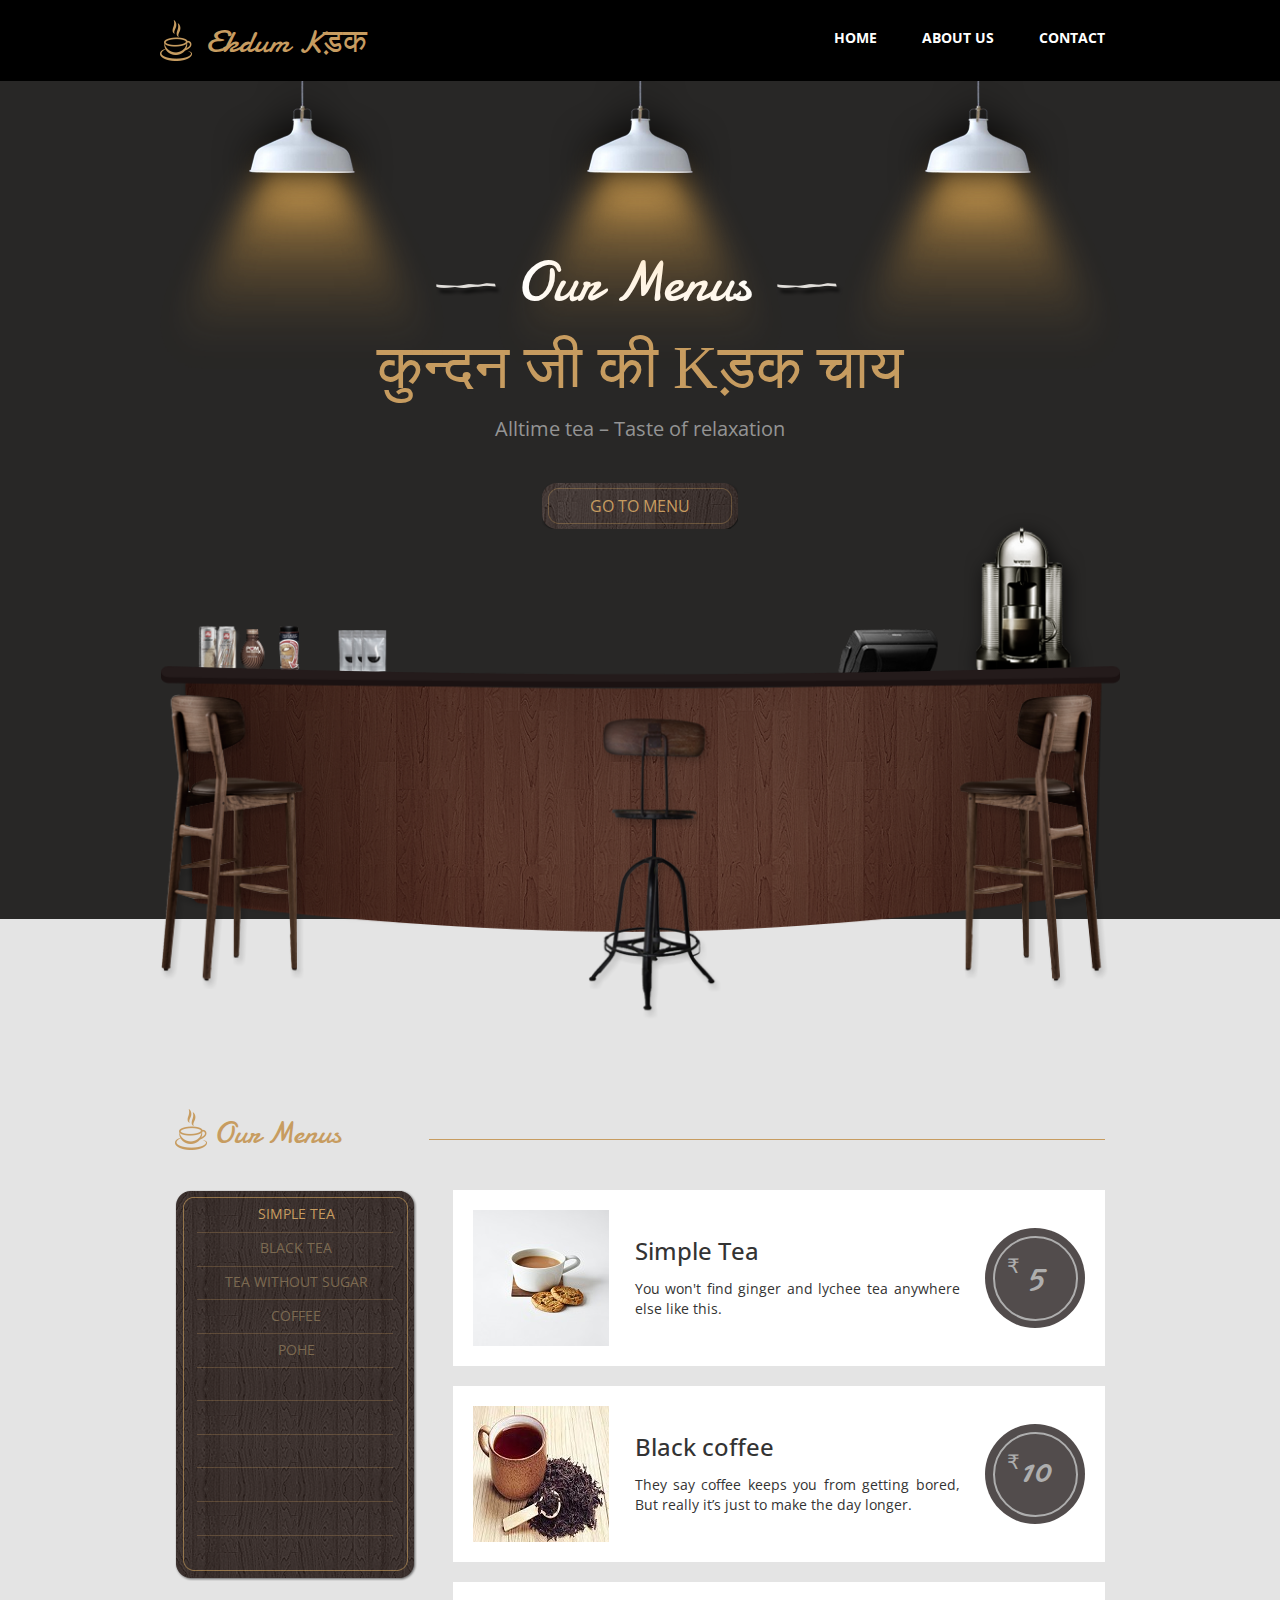
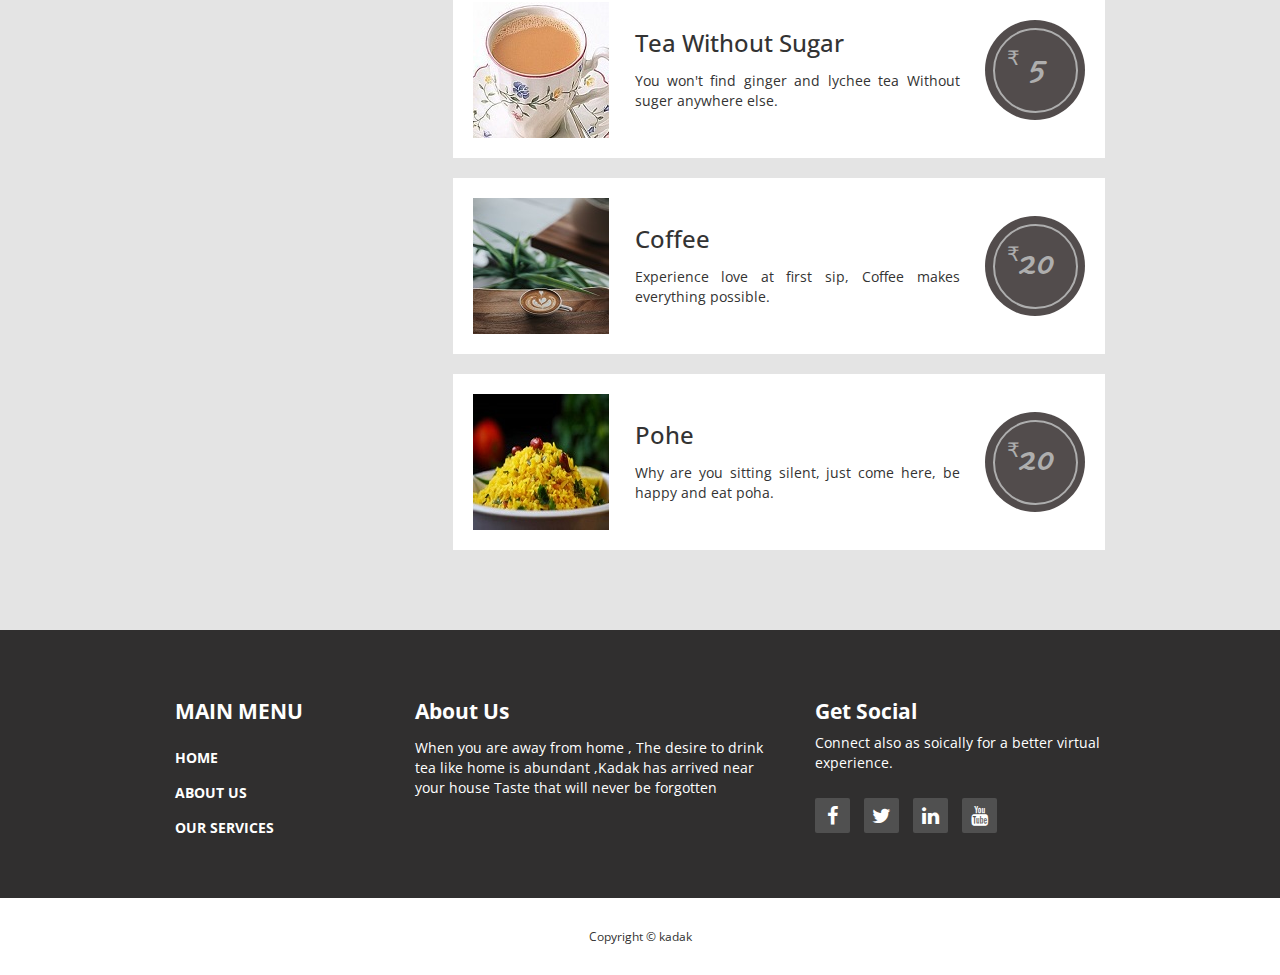
<file: menu.html>
<!DOCTYPE html>
<html lang="en">

<head>
  <meta charset="utf-8">
  <meta http-equiv="X-UA-Compatible" content="IE=edge">
  <meta name="viewport" content="width=device-width, initial-scale=1">
  <title>Cafe House - Food and Drink Menu</title>
  <!-- 
Cafe House Template
http://www.templatemo.com/tm-466-cafe-house
-->
  <link href='http://fonts.googleapis.com/css?family=Open+Sans:400,300,400italic,600,700' rel='stylesheet'
    type='text/css'>
  <link href='http://fonts.googleapis.com/css?family=Damion' rel='stylesheet' type='text/css'>
  <link href="css/bootstrap.min.css" rel="stylesheet">
  <link href="css/font-awesome.min.css" rel="stylesheet">
  <link href="css/templatemo-style.css" rel="stylesheet">
  <link rel="shortcut icon" href="img/favicon.ico" type="image/x-icon" />

  <!-- HTML5 shim and Respond.js for IE8 support of HTML5 elements and media queries -->
  <!-- WARNING: Respond.js doesn't work if you view the page via file:// -->
  <!--[if lt IE 9]>
    <script src="https://oss.maxcdn.com/html5shiv/3.7.2/html5shiv.min.js"></script>
    <script src="https://oss.maxcdn.com/respond/1.4.2/respond.min.js"></script>
    <![endif]-->

</head>

<body>
  <!-- Preloader -->
  <div id="loader-wrapper">
    <div id="loader"></div>
    <div class="loader-section section-left"></div>
    <div class="loader-section section-right"></div>
  </div>
  <!-- End Preloader -->
  <div class="tm-top-header">
    <div class="container">
      <div class="row">
        <div class="tm-top-header-inner">
          <div class="tm-logo-container">
            <img src="img/logo.png" alt="Logo" class="tm-site-logo">
            <h1 class="tm-site-name tm-handwriting-font">Ekdum K<span class="kadak">ड़क</span></h1>
          </div>
          <div class="mobile-menu-icon">
            <i class="fa fa-bars"></i>
          </div>
          <nav class="tm-nav">
            <ul>
              <li><a href="index.html">Home</a></li>
              <li><a href="index.html">About Us</a></li>

              <li><a href="contact.html">Contact</a></li>
            </ul>
          </nav>
        </div>
      </div>
    </div>
  </div>
  <section class="tm-welcome-section">
    <div class="container tm-position-relative">
      <div class="tm-lights-container">
        <img src="img/light.png" alt="Light" class="light light-1">
        <img src="img/light.png" alt="Light" class="light light-2">
        <img src="img/light.png" alt="Light" class="light light-3">
      </div>
      <div class="row tm-welcome-content">
        <h2 class="white-text tm-handwriting-font tm-welcome-header"><img src="img/header-line.png" alt="Line"
            class="tm-header-line">&nbsp;Our Menus&nbsp;&nbsp;<img src="img/header-line.png" alt="Line"
            class="tm-header-line"></h2>
        <h2 class="gold-text tm-welcome-header-2">कुन्दन जी की K<span class="kadak">ड़क</span> चाय </h2>
        <p class="gray-text tm-welcome-description">Alltime tea – Taste of relaxation</p>
        <a href="#main" class="tm-more-button tm-more-button-welcome">GO TO MENU</a>
      </div>
      <img src="img/table-set.png" alt="Table Set" class="tm-table-set img-responsive">
    </div>
  </section>
  <div class="tm-main-section light-gray-bg">
    <div class="container" id="main">

      <section class="tm-section row">
        <div class="col-lg-12 tm-section-header-container margin-bottom-30">
          <h2 class="tm-section-header gold-text tm-handwriting-font"><img src="img/logo.png" alt="Logo"
              class="tm-site-logo"> Our Menus</h2>
          <div class="tm-hr-container">
            <hr class="tm-hr">
          </div>
        </div>
        <div>
          <div class="col-lg-3 col-md-3">
            <div class="tm-position-relative margin-bottom-30">
              <nav class="tm-side-menu">
                <ul>
                  <li><a href="#smtea" class="active">Simple Tea</a></li>
                  <li><a href="#blacktea">Black Tea</a></li>
                  <li><a href="#tws">Tea Without Sugar</a></li>
                  <li><a href="#coffee">Coffee</a></li>
                  <li><a href="#pohe">Pohe</a></li>

                </ul>
              </nav>
              <img src="img/vertical-menu-bg.png" alt="Menu bg" class="tm-side-menu-bg">
            </div>
          </div>
          <div class="tm-menu-product-content col-lg-9 col-md-9">
            <!-- menu content -->
            <div class="tm-product">
              <img src="img/menu-1.jpg" alt="Product">
              <div class="tm-product-text" id="smtea">
                <h3 class="tm-product-title">Simple Tea</h3>
                <p class="tm-product-description">You won't find ginger and lychee tea anywhere else like this.</p>
              </div>
              <div class="tm-product-price">
                <a href="contact.html" class="tm-product-price-link tm-handwriting-font"><span
                    class="tm-product-price-currency">&#8377;</span>5</a>
              </div>
            </div>
            <div class="tm-product">
              <img src="img/menu-2.jpeg" alt="Product">
              <div class="tm-product-text" id="blacktea">
                <h3 class="tm-product-title">Black coffee</h3>
                <p class="tm-product-description">They say coffee keeps you from getting bored, But really it’s just to
                  make the day longer.</p>
              </div>
              <div class="tm-product-price">
                <a href="contact.html" class="tm-product-price-link tm-handwriting-font"><span
                    class="tm-product-price-currency">&#8377;</span>10</a>
              </div>
            </div>
            <div class="tm-product">
              <img src="img/menu-3.jpeg" alt="Product">
              <div class="tm-product-text" id="tws">
                <h3 class="tm-product-title">Tea Without Sugar</h3>
                <p class="tm-product-description">You won't find ginger and lychee tea Without suger anywhere else. </p>
              </div>
              <div class="tm-product-price">
                <a href="contact.html" class="tm-product-price-link tm-handwriting-font"><span
                    class="tm-product-price-currency">&#8377;</span>5</a>
              </div>
            </div>
            <div class="tm-product">
              <img src="img/menu-4.jpg" alt="Product">
              <div class="tm-product-text" id="coffee">
                <h3 class="tm-product-title">Coffee</h3>
                <p class="tm-product-description">Experience love at first sip, Coffee makes everything possible.</p>
              </div>
              <div class="tm-product-price">
                <a href="contact.html" class="tm-product-price-link tm-handwriting-font"><span
                    class="tm-product-price-currency">&#8377;</span>20</a>
              </div>
            </div>
            <div class="tm-product">
              <img src="img/menu-5.jpg" alt="Product">
              <div class="tm-product-text" id="pohe">
                <h3 class="tm-product-title">Pohe</h3>
                <p class="tm-product-description">Why are you sitting silent, just come here, be happy and eat poha.</p>
              </div>
              <div class="tm-product-price">
                <a href="contact.html" class="tm-product-price-link tm-handwriting-font"><span
                    class="tm-product-price-currency">&#8377;</span>20</a>
              </div>
            </div>
          </div>
        </div>
      </section>
    </div>
  </div>
  <footer>
    <div class="tm-black-bg">
      <div class="container">
        <div class="row margin-bottom-60">
          <nav class="col-lg-3 col-md-3 tm-footer-nav tm-footer-div">
            <h3 class="tm-footer-div-title">Main Menu</h3>
            <ul>
              <li><a href="index.html">Home</a></li>
              <li><a href="index.html">About Us</a></li>


              <li><a href="index.html">Our Services</a></li>
            </ul>
          </nav>
          <div class="col-lg-5 col-md-5 tm-footer-div">
            <h3 class="tm-footer-div-title">About Us</h3>
            <p class="margin-top-15">When you are away from home , The desire to drink tea like home is abundant ,Kadak
              has arrived near your house Taste that will never be forgotten</p>

          </div>
          <div class="col-lg-4 col-md-4 tm-footer-div">
            <h3 class="tm-footer-div-title">Get Social</h3>
            <p>Connect also as soically for a better virtual experience.</p>
            <div class="tm-social-icons-container">
              <a href="#" class="tm-social-icon"><i class="fa fa-facebook"></i></a>
              <a href="#" class="tm-social-icon"><i class="fa fa-twitter"></i></a>
              <a href="#" class="tm-social-icon"><i class="fa fa-linkedin"></i></a>
              <a href="#" class="tm-social-icon"><i class="fa fa-youtube"></i></a>

            </div>
          </div>
        </div>
      </div>
    </div>
    <div>
      <div class="container">
        <div class="row tm-copyright">
          <p class="col-lg-12 small copyright-text text-center">Copyright &copy; kadak</p>
        </div>
      </div>
    </div>
  </footer> <!-- Footer content-->
  <!-- JS -->
  <script type="text/javascript" src="js/jquery-1.11.2.min.js"></script> <!-- jQuery -->
  <script type="text/javascript" src="js/templatemo-script.js"></script> <!-- Templatemo Script -->

</body>

</html>
</file>
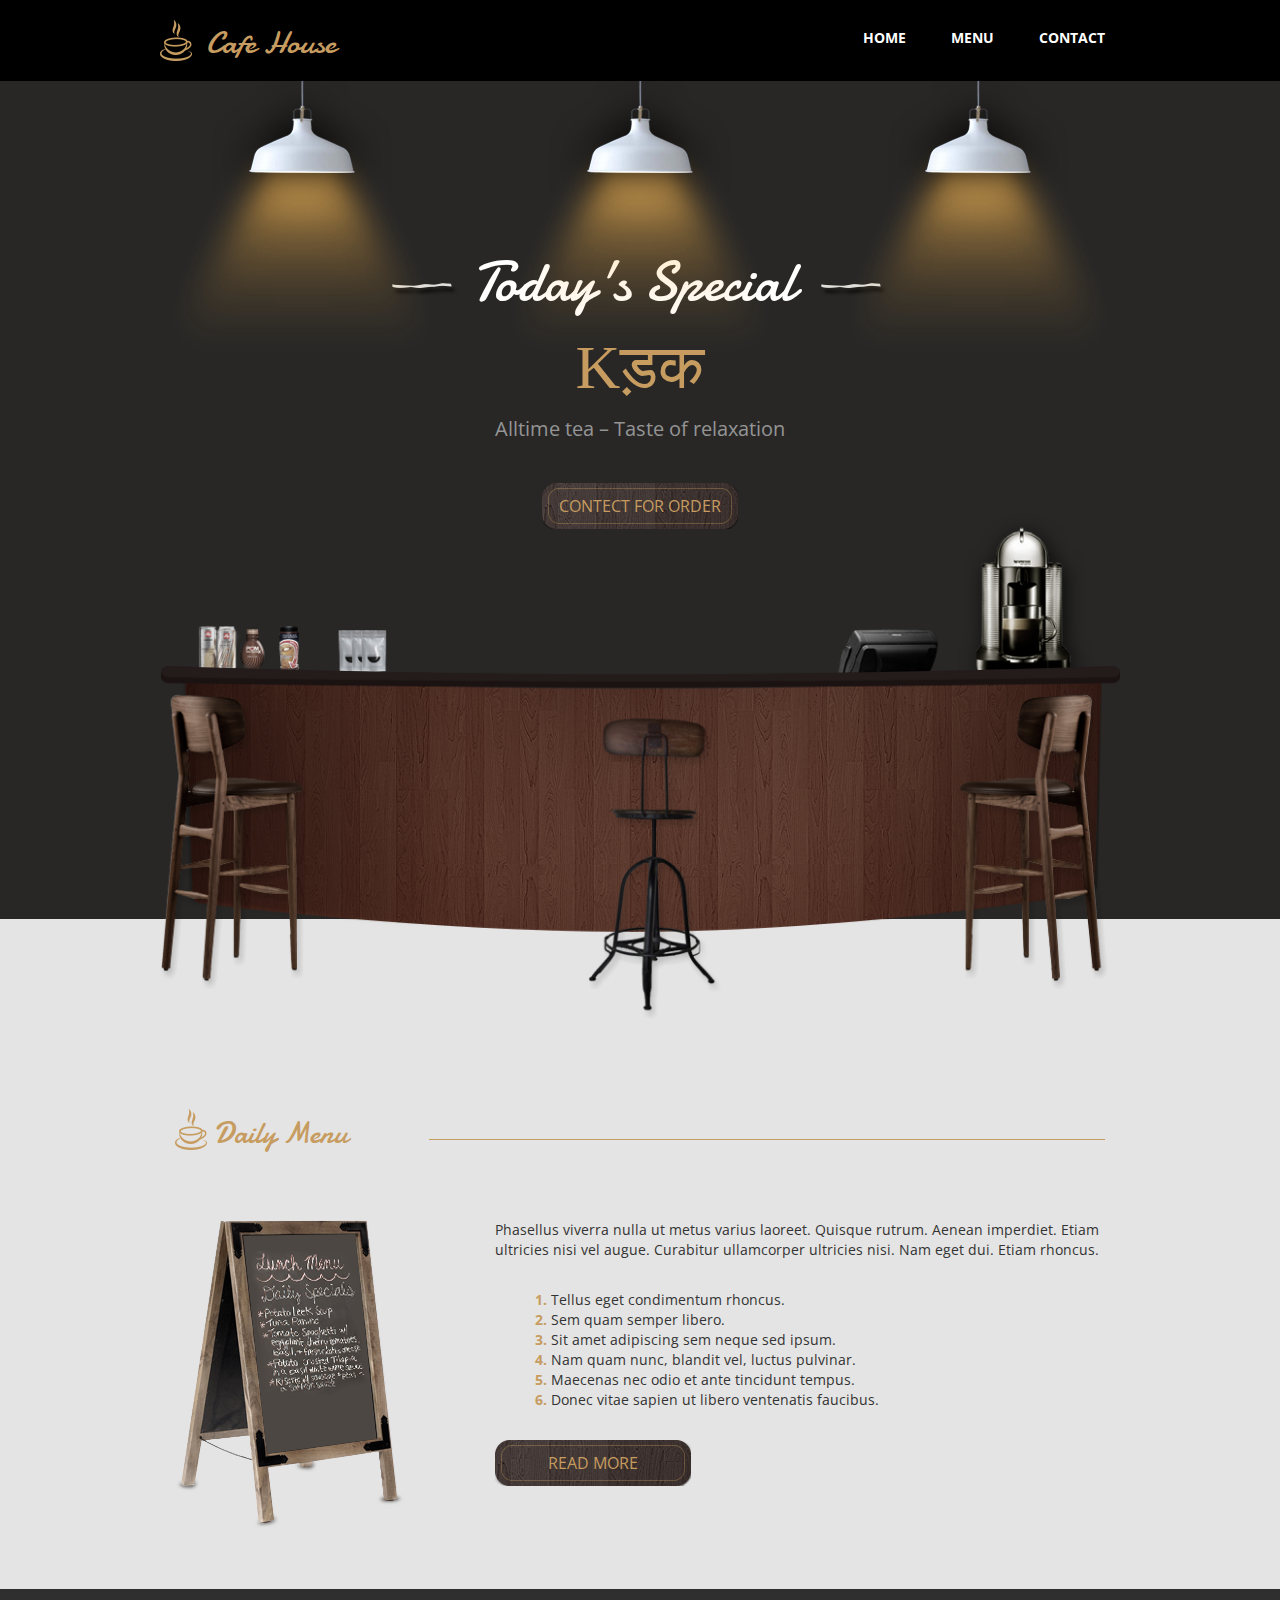
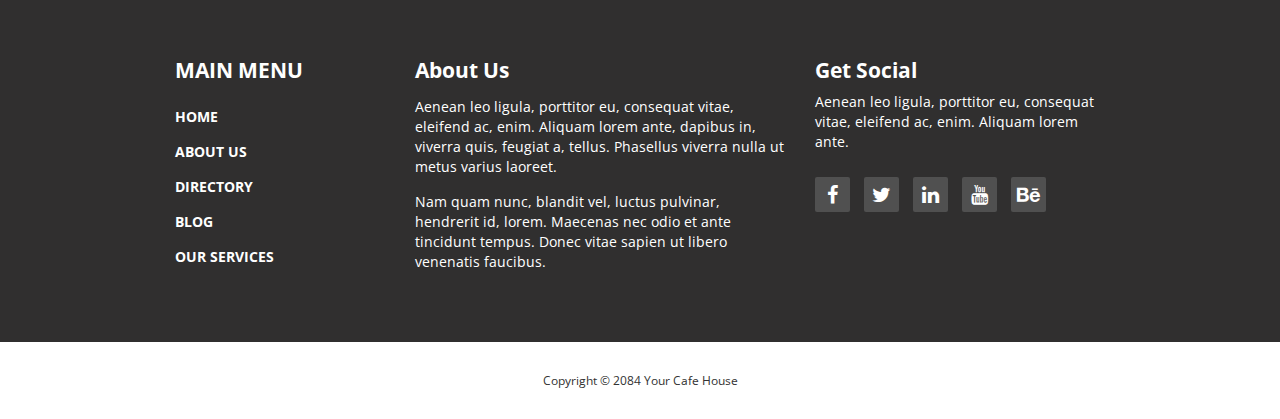
<file: today-special.html>
<!DOCTYPE html>
<html lang="en">

<head>
  <meta charset="utf-8">
  <meta http-equiv="X-UA-Compatible" content="IE=edge">
  <meta name="viewport" content="width=device-width, initial-scale=1">
  <title>Cafe House - Today's Special</title>
  <!-- 
Cafe House Template
http://www.templatemo.com/tm-466-cafe-house
-->
  <link href='http://fonts.googleapis.com/css?family=Open+Sans:400,300,400italic,600,700' rel='stylesheet'
    type='text/css'>
  <link href='http://fonts.googleapis.com/css?family=Damion' rel='stylesheet' type='text/css'>
  <link href="css/bootstrap.min.css" rel="stylesheet">
  <link href="css/font-awesome.min.css" rel="stylesheet">
  <link href="css/templatemo-style.css" rel="stylesheet">
  <link rel="shortcut icon" href="img/favicon.ico" type="image/x-icon" />

  <!-- HTML5 shim and Respond.js for IE8 support of HTML5 elements and media queries -->
  <!-- WARNING: Respond.js doesn't work if you view the page via file:// -->
  <!--[if lt IE 9]>
    <script src="https://oss.maxcdn.com/html5shiv/3.7.2/html5shiv.min.js"></script>
    <script src="https://oss.maxcdn.com/respond/1.4.2/respond.min.js"></script>
    <![endif]-->

</head>

<body>
  <!-- Preloader -->
  <div id="loader-wrapper">
    <div id="loader"></div>
    <div class="loader-section section-left"></div>
    <div class="loader-section section-right"></div>
  </div>
  <!-- End Preloader -->
  <div class="tm-top-header">
    <div class="container">
      <div class="row">
        <div class="tm-top-header-inner">
          <div class="tm-logo-container">
            <img src="img/logo.png" alt="Logo" class="tm-site-logo">
            <h1 class="tm-site-name tm-handwriting-font">Cafe House</h1>
          </div>
          <div class="mobile-menu-icon">
            <i class="fa fa-bars"></i>
          </div>
          <nav class="tm-nav">
            <ul>
              <li><a href="index.html">Home</a></li>

              <li><a href="menu.html">Menu</a></li>
              <li><a href="contact.html">Contact</a></li>
            </ul>
          </nav>
        </div>
      </div>
    </div>
  </div>
  <section class="tm-welcome-section">
    <div class="container tm-position-relative">
      <div class="tm-lights-container">
        <img src="img/light.png" alt="Light" class="light light-1">
        <img src="img/light.png" alt="Light" class="light light-2">
        <img src="img/light.png" alt="Light" class="light light-3">
      </div>
      <div class="row tm-welcome-content">
        <h2 class="white-text tm-handwriting-font tm-welcome-header"><img src="img/header-line.png" alt="Line"
            class="tm-header-line">&nbsp;Today's Special&nbsp;&nbsp;<img src="img/header-line.png" alt="Line"
            class="tm-header-line"></h2>
        <h2 class="gold-text tm-welcome-header-2">K<span class="kadak">ड़क</span> </h2>
        <p class="gray-text tm-welcome-description"> Alltime tea – Taste of relaxation</p>
        <a href="#main" class="tm-more-button tm-more-button-welcome">CONTECT FOR ORDER</a>
      </div>
      <img src="img/table-set.png" alt="Table Set" class="tm-table-set img-responsive">
    </div>
  </section>
  <div class="tm-main-section light-gray-bg">
    <div class="container" id="main">
      
      <section class="tm-section">
        <div class="row">
          <div class="col-lg-12 tm-section-header-container">
            <h2 class="tm-section-header gold-text tm-handwriting-font"><img src="img/logo.png" alt="Logo"
                class="tm-site-logo"> Daily Menu</h2>
            <div class="tm-hr-container">
              <hr class="tm-hr">
            </div>
          </div>
        </div>
        <div class="row">
          <div class="tm-daily-menu-container margin-top-60">
            <div class="col-lg-4 col-md-4">
              <img src="img/menu-board.png" alt="Menu board" class="tm-daily-menu-img">
            </div>
            <div class="col-lg-8 col-md-8">
              <p>Phasellus viverra nulla ut metus varius laoreet. Quisque rutrum. Aenean imperdiet. Etiam ultricies nisi
                vel augue. Curabitur ullamcorper ultricies nisi. Nam eget dui. Etiam rhoncus.</p>
              <ol class="margin-top-30">
                <li>Tellus eget condimentum rhoncus.</li>
                <li>Sem quam semper libero.</li>
                <li>Sit amet adipiscing sem neque sed ipsum.</li>
                <li>Nam quam nunc, blandit vel, luctus pulvinar.</li>
                <li>Maecenas nec odio et ante tincidunt tempus.</li>
                <li>Donec vitae sapien ut libero ventenatis faucibus.</li>
              </ol>
              <a href="#" class="tm-more-button margin-top-30">Read More</a>
            </div>
          </div>
        </div>
      </section>
    </div>
  </div>
  <footer>
    <div class="tm-black-bg">
      <div class="container">
        <div class="row margin-bottom-60">
          <nav class="col-lg-3 col-md-3 tm-footer-nav tm-footer-div">
            <h3 class="tm-footer-div-title">Main Menu</h3>
            <ul>
              <li><a href="#">Home</a></li>
              <li><a href="#">About Us</a></li>
              <li><a href="#">Directory</a></li>
              <li><a href="#">Blog</a></li>
              <li><a href="#">Our Services</a></li>
            </ul>
          </nav>
          <div class="col-lg-5 col-md-5 tm-footer-div">
            <h3 class="tm-footer-div-title">About Us</h3>
            <p class="margin-top-15">Aenean leo ligula, porttitor eu, consequat vitae, eleifend ac, enim. Aliquam lorem
              ante, dapibus in, viverra quis, feugiat a, tellus. Phasellus viverra nulla ut metus varius laoreet.</p>
            <p class="margin-top-15">Nam quam nunc, blandit vel, luctus pulvinar, hendrerit id, lorem. Maecenas nec odio
              et ante tincidunt tempus. Donec vitae sapien ut libero venenatis faucibus.</p>
          </div>
          <div class="col-lg-4 col-md-4 tm-footer-div">
            <h3 class="tm-footer-div-title">Get Social</h3>
            <p>Aenean leo ligula, porttitor eu, consequat vitae, eleifend ac, enim. Aliquam lorem ante.</p>
            <div class="tm-social-icons-container">
              <a href="#" class="tm-social-icon"><i class="fa fa-facebook"></i></a>
              <a href="#" class="tm-social-icon"><i class="fa fa-twitter"></i></a>
              <a href="#" class="tm-social-icon"><i class="fa fa-linkedin"></i></a>
              <a href="#" class="tm-social-icon"><i class="fa fa-youtube"></i></a>
              <a href="#" class="tm-social-icon"><i class="fa fa-behance"></i></a>
            </div>
          </div>
        </div>
      </div>
    </div>
    <div>
      <div class="container">
        <div class="row tm-copyright">
          <p class="col-lg-12 small copyright-text text-center">Copyright &copy; 2084 Your Cafe House</p>
        </div>
      </div>
    </div>
  </footer> <!-- Footer content-->
  <!-- JS -->
  <script type="text/javascript" src="js/jquery-1.11.2.min.js"></script> <!-- jQuery -->
  <script type="text/javascript" src="js/templatemo-script.js"></script> <!-- Templatemo Script -->

</body>

</html>
</file>
<file: css/templatemo-style.css>
/** 

Cafe House Template

http://www.templatemo.com/tm-466-cafe-house


    
COLOR CODES
  Gold: #c79c60;
*/

/** Preloader 
* https://ihatetomatoes.net/create-custom-preloading-screen/
*/
#loader-wrapper {
    position: fixed;
    top: 0;
    left: 0;
    width: 100%;
    height: 100%;
    z-index: 1000;
}
#loader {
    display: block;
    position: relative;
    left: 50%;
    top: 50%;
    width: 150px;
    height: 150px;
    margin: -75px 0 0 -75px;
    border-radius: 50%;
    border: 3px solid transparent;
    border-top-color: #3498db;

    -webkit-animation: spin 2s linear infinite; /* Chrome, Opera 15+, Safari 5+ */
    animation: spin 2s linear infinite; /* Chrome, Firefox 16+, IE 10+, Opera */

    z-index: 1001;
}
#loader:before {
    content: "";
    position: absolute;
    top: 5px;
    left: 5px;
    right: 5px;
    bottom: 5px;
    border-radius: 50%;
    border: 3px solid transparent;
    border-top-color: #e74c3c;

    -webkit-animation: spin 3s linear infinite; /* Chrome, Opera 15+, Safari 5+ */
    animation: spin 3s linear infinite; /* Chrome, Firefox 16+, IE 10+, Opera */
}

#loader:after {
    content: "";
    position: absolute;
    top: 15px;
    left: 15px;
    right: 15px;
    bottom: 15px;
    border-radius: 50%;
    border: 3px solid transparent;
    border-top-color: #f9c922;

    -webkit-animation: spin 1.5s linear infinite; /* Chrome, Opera 15+, Safari 5+ */
      animation: spin 1.5s linear infinite; /* Chrome, Firefox 16+, IE 10+, Opera */
}
@font-face {
  font-family : hindi;
  src: url(../fonts/KRDEV010.TTF);
}
.kadak {
  font-family: hindi;
}
 /* google map */
 #map {
  height: 400px;
  /* The height is 400 pixels */
  width: 100%;
  /* The width is the width of the web page */
}
@-webkit-keyframes spin {
    0%   { 
        -webkit-transform: rotate(0deg);  /* Chrome, Opera 15+, Safari 3.1+ */
        -ms-transform: rotate(0deg);  /* IE 9 */
        transform: rotate(0deg);  /* Firefox 16+, IE 10+, Opera */
    }
    100% {
        -webkit-transform: rotate(360deg);  /* Chrome, Opera 15+, Safari 3.1+ */
        -ms-transform: rotate(360deg);  /* IE 9 */
        transform: rotate(360deg);  /* Firefox 16+, IE 10+, Opera */
    }
}
@keyframes spin {
    0%   { 
        -webkit-transform: rotate(0deg);  /* Chrome, Opera 15+, Safari 3.1+ */
        -ms-transform: rotate(0deg);  /* IE 9 */
        transform: rotate(0deg);  /* Firefox 16+, IE 10+, Opera */
    }
    100% {
        -webkit-transform: rotate(360deg);  /* Chrome, Opera 15+, Safari 3.1+ */
        -ms-transform: rotate(360deg);  /* IE 9 */
        transform: rotate(360deg);  /* Firefox 16+, IE 10+, Opera */
    }
}

#loader-wrapper .loader-section {
    position: fixed;
    top: 0;
    width: 51%;
    height: 100%;
    background: #222222;
    z-index: 1000;
    -webkit-transform: translateX(0);  /* Chrome, Opera 15+, Safari 3.1+ */
    -ms-transform: translateX(0);  /* IE 9 */
    transform: translateX(0);  /* Firefox 16+, IE 10+, Opera */
}

#loader-wrapper .loader-section.section-left {
    left: 0;
}

#loader-wrapper .loader-section.section-right {
    right: 0;
}

/* Loaded */
.loaded #loader-wrapper .loader-section.section-left {
    -webkit-transform: translateX(-100%);  /* Chrome, Opera 15+, Safari 3.1+ */
        -ms-transform: translateX(-100%);  /* IE 9 */
            transform: translateX(-100%);  /* Firefox 16+, IE 10+, Opera */

    -webkit-transition: all 0.7s 0.3s cubic-bezier(0.645, 0.045, 0.355, 1.000);  
            transition: all 0.7s 0.3s cubic-bezier(0.645, 0.045, 0.355, 1.000);
}

.loaded #loader-wrapper .loader-section.section-right {
    -webkit-transform: translateX(100%);  /* Chrome, Opera 15+, Safari 3.1+ */
        -ms-transform: translateX(100%);  /* IE 9 */
            transform: translateX(100%);  /* Firefox 16+, IE 10+, Opera */

-webkit-transition: all 0.7s 0.3s cubic-bezier(0.645, 0.045, 0.355, 1.000);  
    transition: all 0.7s 0.3s cubic-bezier(0.645, 0.045, 0.355, 1.000);
}

.loaded #loader {
    opacity: 0;
    -webkit-transition: all 0.3s ease-out;  
            transition: all 0.3s ease-out;
}
.loaded #loader-wrapper {
    visibility: hidden;

    -webkit-transform: translateY(-100%);  /* Chrome, Opera 15+, Safari 3.1+ */
        -ms-transform: translateY(-100%);  /* IE 9 */
            transform: translateY(-100%);  /* Firefox 16+, IE 10+, Opera */

    -webkit-transition: all 0.3s 1s ease-out;  
            transition: all 0.3s 1s ease-out;
}
/* end Preloader */

body { overflow-x: hidden; }
ul { 
  margin: 0; 
  padding: 0;
}
* { font-family: 'Open Sans', sans-serif; }
.container { max-width: 960px; }
.tm-handwriting-font { font-family: 'Damion', cursive; }
.tm-top-header {
  background: black;
  color: white;
}
.tm-site-logo,
 .tm-site-name {
  vertical-align: bottom;
}
.tm-site-name {
  color: #c79c60;
  display: inline-block;
  font-size: 32px;
  margin: 0 10px;  
}
.tm-logo-container { padding: 10px 0; }
.tm-nav {
  display: -webkit-box;
  display: -webkit-flex;
  display: -ms-flexbox;
  display: flex;
  -webkit-box-align: center;
  -webkit-align-items: center;
      -ms-flex-align: center;
          align-items: center;
  font-weight: 700;
  text-transform: uppercase;  
}
.tm-nav li {
  list-style: none;
  float: left;
}
.tm-nav li a {
  color: white;
  display: inline-block;
  padding: 15px 15px 20px 30px;
  -webkit-transition: all 0.3s ease;
          transition: all 0.3s ease;
}
.tm-nav li a:hover,
 .tm-nav li a:focus,
 .tm-nav li a.active {  
  color: #c79c60;
  text-decoration: none;
}
.tm-nav li a.active {
  background: url(../img/logo.png) no-repeat, url(../img/nav-underline.png) no-repeat;
  background-size: 20px, 74px 17px;
  background-position: 0% 30%, center bottom;
}
.tm-top-header-inner {
  display: -webkit-box;
  display: -webkit-flex;
  display: -ms-flexbox;
  display: flex;
  -webkit-box-pack: justify;
  -webkit-justify-content: space-between;
      -ms-flex-pack: justify;
          justify-content: space-between;
  padding-top: 10px;
  padding-bottom: 10px;
}
.mobile-menu-icon { display: none; }
.tm-section { margin-bottom: 60px; }
.tm-section-margin-bottom-0 { margin-bottom: 0; }

/* Welcome */
.tm-welcome-section {
  background: #282726;
  text-align: center;
}
.white-text { color: white; }
.blue-text { color: #0066CC; }
.gold-text { color: #c79c60; }
.gray-text { color: #949494; font-size: 20px;}
.green-text { color: #30A430; }
.tm-welcome-header { font-size: 56px; }
.tm-welcome-header-2 {
  font-family: 'Times New Roman', serif;
  font-size: 62px;
  text-transform: uppercase;
}
.tm-welcome-content {
  margin: 150px auto 350px;
  max-width: 650px;
}
/* .tm-welcome-description { text-align: center; } */
.tm-welcome-img-container { text-align: right; }
.tm-more-button-welcome { margin: 40px auto; }
.tm-more-button {  
  display: -webkit-box;  
  display: -webkit-flex;  
  display: -ms-flexbox;  
  display: flex;
  -webkit-box-pack: center;
  -webkit-justify-content: center;
      -ms-flex-pack: center;
          justify-content: center;
  -webkit-box-align: center;
  -webkit-align-items: center;
      -ms-flex-align: center;
          align-items: center;
  background-image: url(../img/tm-brown-button.png);
  width: 196px;
  height: 46px;  
  text-transform: uppercase;
  font-size: 16px;
  color: #c79c60;
  -webkit-transition: all 0.3s ease;
          transition: all 0.3s ease;
}
.tm-more-button:hover,
.tm-more-button:focus {
  color: white;
  text-decoration: none;
}
.tm-position-relative { position: relative; }
.tm-table-set {
  position: absolute;
  bottom: -100px;
  left: 0;
}
.tm-lights-container {
  position: absolute;
  top: 0;
  left: 0;
  display: -webkit-box;
  display: -webkit-flex;
  display: -ms-flexbox;
  display: flex;
  -webkit-box-pack: justify;
  -webkit-justify-content: space-between;
      -ms-flex-pack: justify;
          justify-content: space-between;
  width: 100%;
}

/* Main content */
.light-gray-bg { background-color: #e4e4e4; }
.tm-main-section { padding-top: 170px; }
.img-thumbnail { padding: 8px; }
.inline-block { display: inline-block; }
.shadow-img {
  background: url(../img/shadow.png) no-repeat center bottom;
  padding-bottom: 7px;
}
.margin-top-30 { margin-top: 30px; }

/* Footer */
.tm-black-bg {
  background-color: #302f2f;
  color: white;
  padding-top: 50px;
}
.tm-footer-div-title {
  color: white;
  font-size: 21px;
  font-weight: 700;
}
.tm-footer-nav {
  font-weight: 700;
  text-transform: uppercase;
}
.tm-footer-nav ul { list-style: none; }
.tm-footer-nav li { padding: 15px 0 0 0; }
.tm-footer-nav li a { color: white; }
.tm-footer-nav li a:hover {
  color: #c79c60;
  text-decoration: none;
}
.margin-bottom-30 { margin-bottom: 30px; }
.margin-bottom-60 { margin-bottom: 60px; }
.margin-top-60 { margin-top: 60px; }
.margin-top-15 { margin-top: 15px; }
.copyright-text {
  margin-top: 30px;
  margin-bottom: 30px;
}
.tm-social-icon {
  background-color: #505050;
  color: white;
  display: inline-block;
  font-size: 20px;
  -webkit-transition: all 0.3s ease;
  transition: all 0.3s ease;
  width: 35px;
  height: 35px;
  border-radius: 2px;
  text-align: center;
  padding-top: 4px;
  margin-right: 10px;
}
.tm-social-icon:last-child { margin-right: 0; }
.tm-social-icon:hover,
.tm-social-icon:focus {
  background-color: #BB8232;
  color: white;
}
.tm-social-icons-container { margin-top: 25px; }
.tm-popular-item {
  background: url(../img/popular-item-bg.png) no-repeat;
  background-size: 100% 100%;
  max-width: 294px;
  margin-top: 30px;  
  margin-bottom: 80px;
}
.tm-popular-item-img { margin-left: 3px; }
.tm-popular-items-container {
  display: -webkit-box;
  display: -webkit-flex;
  display: -ms-flexbox;
  display: flex;
  -webkit-flex-wrap: wrap;
      -ms-flex-wrap: wrap;
          flex-wrap: wrap;
  -webkit-box-pack: justify;
  -webkit-justify-content: space-between;
      -ms-flex-pack: justify;
          justify-content: space-between;
  margin-bottom: 40px;
}
.tm-popular-items-container:last-child { margin-top: 15px; }
.tm-popular-item-description {
  padding: 0 30px 106px;
  position: relative;
  text-align: center;
}
.tm-popular-item-title,
.order-now-link {
  color: rgb(174,174,174);
  -webkit-transition: all 0.3s ease;
          transition: all 0.3s ease;
}
.order-now-link {
  font-size: 24px;
  border: 2px solid rgb(174,174,174);
  border-radius: 50%;
  width: 85px;
  height: 85px;
  padding-top: 8px;
  -webkit-transition: all 0.3s ease;
          transition: all 0.3s ease;
}
.tm-popular-item:hover { background-image: url(../img/popular-item-bg-hover.png); }
.tm-popular-item:hover .tm-popular-item-title { color: #c79c60; }
.tm-popular-item:hover hr {
  border-color: #c79c60;
  -webkit-transition: all 0.3s ease;
          transition: all 0.3s ease;
}
.tm-popular-item:hover .order-now-link {
  border-color: #c79c60;
  color: #c79c60;
  text-decoration: none;
}
.tm-popular-item-title {
  font-size: 34px;
  margin-top: 0;
  margin-bottom: 0;
}
.tm-popular-item-hr {
  margin-top: 0;
  margin-bottom: 15px;
}
.bigger-first-letter { font-size: 60px; }
.order-now-container {
  width: 100px;
  height: 100px;
  background-color: rgb(82, 76, 76);
  border-radius: 50%;
  margin: 0 auto;
  display: -webkit-box;
  display: -webkit-flex;
  display: -ms-flexbox;
  display: flex;
  -webkit-box-align: center;
  -webkit-align-items: center;
      -ms-flex-align: center;
          align-items: center;
  -webkit-box-pack: center;
  -webkit-justify-content: center;
      -ms-flex-pack: center;
          justify-content: center;
  color: white;
  position: absolute;
  left: 92px;
  bottom: -50px;
}
.tm-special-item {
  display: inline-block;
  padding: 8px;
  background-color: white;
  max-width: 100%;
}
.tm-special-img-container {
  display: inline-block;
  position: relative;
  max-width: 100%;
}

.tm-special-description {
  position: absolute;
  left: 0;
  bottom: 0;
  color: white;
  background: rgba(0,0,0,0.6);
  width: 100%;
  padding: 12px 10px 5px;
}
.tm-special-title { margin-top: 0; }
.tm-special-container {
  display: -webkit-box;
  display: -webkit-flex;
  display: -ms-flexbox;
  display: flex;
  -webkit-box-pack: justify;
  -webkit-justify-content: space-between;
      -ms-flex-pack: justify;
          justify-content: space-between;
}
.tm-special-container-right {
  display: -webkit-box;
  display: -webkit-flex;
  display: -ms-flexbox;
  display: flex;
  -webkit-box-orient: vertical;
  -webkit-box-direction: normal;
  -webkit-flex-direction: column;
      -ms-flex-direction: column;
          flex-direction: column;
  -webkit-box-pack: justify;
  -webkit-justify-content: space-between;
      -ms-flex-pack: justify;
          justify-content: space-between;
}
.tm-special-container-lower {
  display: -webkit-box;
  display: -webkit-flex;
  display: -ms-flexbox;
  display: flex;
  -webkit-box-pack: justify;
  -webkit-justify-content: space-between;
      -ms-flex-pack: justify;
          justify-content: space-between;
}

/* http://stackoverflow.com/questions/488830/ol-with-numbers-another-color */
ol { counter-reset: item }
ol li { display: block }
ol li:before { 
  content: counter(item) ". "; 
  counter-increment: item;
  color: #c79c60; 
  font-weight: 700;
}
.tm-section-header-container {
  display: -webkit-box;
  display: -webkit-flex;
  display: -ms-flexbox;
  display: flex;
  -webkit-box-align: end;
  -webkit-align-items: flex-end;
      -ms-flex-align: end;
          align-items: flex-end;
}
/*http://stackoverflow.com/questions/1032914/how-to-make-a-div-to-fill-a-remaining-horizontal-space-a-very-simple-but-annoyi*/
.tm-section-header { width: 350px; }
.tm-hr-container {
  width: 100%;
  height: 41px;
}
.tm-hr { border-color: #c79c60; }
.tm-daily-menu-container { overflow: hidden; }

/* Menu */
.tm-side-menu {
  color: white;
  width: 242px;
  padding-top: 7px;
  position: relative;
  z-index: 1;
  text-align: center;
  text-transform: uppercase;  
}
.tm-side-menu-bg {
  position: absolute;
  top: 0;
  left: 0;
}
.tm-side-menu li { list-style: none; }
.tm-side-menu li a {
  color: #7c6a51;
  padding: 7px;
  display: block;
  -webkit-transition: all 0.3s ease;
          transition: all 0.3s ease;
}
.tm-side-menu li a:hover,
.tm-side-menu li a.active {
  color: #c79c60;
  text-decoration: none;
}
.tm-product {
  margin-right: 0;
  margin-left: auto;
  max-width: 652px;
  display: -webkit-box;
  display: -webkit-flex;
  display: -ms-flexbox;
  display: flex;
  -webkit-box-pack: justify;
  -webkit-justify-content: space-between;
      -ms-flex-pack: justify;
          justify-content: space-between;
  -webkit-box-align: center;
  -webkit-align-items: center;
      -ms-flex-align: center;
          align-items: center;
  background-color: white;
  padding: 20px;
}
.tm-product-text { max-width: 325px; }
.tm-product-price {
  width: 100px;
  height: 100px;
  background-color: rgb(82, 76, 76);
  border-radius: 50%;
  display: -webkit-box;
  display: -webkit-flex;
  display: -ms-flexbox;
  display: flex;
  -webkit-box-align: center;
  -webkit-align-items: center;
      -ms-flex-align: center;
          align-items: center;
  -webkit-box-pack: center;
  -webkit-justify-content: center;
      -ms-flex-pack: center;
          justify-content: center;
  color: white;
  position: relative;
}
.tm-product-title {
  margin-top: 0;
  margin-bottom: 15px;
  -webkit-transition: all 0.3s ease;
          transition: all 0.3s ease;
}
.tm-product-description {
  margin-bottom: 0;
  text-align: justify;
}
.tm-product-price-link {
  border: 2px solid rgb(174,174,174);
  border-radius: 50%;
  width: 85px;
  height: 85px;
  -webkit-transition: all 0.3s ease;
          transition: all 0.3s ease;
  text-align: center;
  padding-top: 7px;
  font-size: 40px;
  color: rgb(174,174,174);
}
.tm-product {
  cursor: pointer;
  margin-bottom: 20px;
}
.tm-product:hover .tm-product-price-link {
  border-color: #c79c60;
  color: #c79c60;
  text-decoration: none;  
}
.tm-product:hover .tm-product-title { color: #c79c60; }
.tm-product-price-currency {
  font-size: 20px;
  position: absolute;
  top: 24px;
  left: 22px;
}
.form-control {
  border-color: #c79c60;
  border-radius: 10px;
}
.form-control:focus { 
  border-color: rgb(136, 93, 33); 
  -webkit-box-shadow: inset 0 1px 1px rgba(0,0,0,.075), 0 0 8px rgba(199, 156, 96, 0.6); 
          box-shadow: inset 0 1px 1px rgba(0,0,0,.075), 0 0 8px rgba(199, 156, 96, 0.6);
}
button.tm-more-button {
  background-color: transparent;
  border: 0;
  display: block;
  outline: 0;
}
#google-map { 
  height: 350px;
  border: 3px solid #fff;
  border-radius: 10px;
}

@media screen and (max-width: 991px) {
  .tm-welcome-content { margin-bottom: 250px; }
  .tm-main-section { padding-top: 200px; }
  .light { 
    width: 240px; 
    height: auto;
  }
  .tm-footer-div { margin-bottom: 40px; }
  .tm-special-container { display: block; }
  .tm-special-container-left { margin-bottom: 15px; }
  .tm-special-container-lower {
    -webkit-box-pack: start;
    -webkit-justify-content: flex-start;
        -ms-flex-pack: start;
            justify-content: flex-start;
    margin-top: 15px;
  }
  .tm-special-container-lower .tm-special-item { margin-right: 10px; }
  .tm-special-container-lower .tm-special-item:last-child { margin-right: 0; }
  .tm-product { margin-left: 0; }
  .tm-daily-menu-img { margin-bottom: 30px; }
  #google-map { margin-top: 50px; }
}

@media screen and (max-width: 767px) {
  .tm-nav { display: none; }
  .tm-nav li a { padding-left: 35px; }
  .tm-logo-container { margin-left: 15px; }  
  .mobile-menu-icon {
    display: block;
    cursor: pointer;
    color: #c79c60;
    font-size: 30px;
    position: fixed;
    top: 15px;
    right: 15px;
    background-color: rgba(0,0,0,0.6);
    padding: 6px 15px;
    z-index: 1000;
  }
  .tm-nav {
    height: auto;
    position: fixed;
    z-index: 1000;
    top: 69px;
    right: 15px;
    background-color: rgba(0,0,0,0.7);
  }
  .tm-nav li { float: none; }
  .tm-nav li a {
     display: block;
     padding-bottom: 15px;
     margin-bottom: 5px;
  }
  .tm-nav li a.active { background-position: 7% 30%, 40% bottom; }
  .light-1, .light-2 { display: none; }
  .tm-lights-container { -webkit-box-pack: center; -webkit-justify-content: center; -ms-flex-pack: center; justify-content: center; }
  .tm-welcome-header { font-size: 40px; }
  .tm-welcome-img-container { 
    margin-top: 30px;
    text-align: left; 
  }
  .tm-header-line { width: 44px; }
  .tm-main-section { padding-top: 130px; }
  .tm-section-header-container { 
    -webkit-box-align: start; 
    -webkit-align-items: flex-start; 
        -ms-flex-align: start; 
            align-items: flex-start;
    -webkit-box-orient: vertical;
    -webkit-box-direction: normal;
    -webkit-flex-direction: column;
        -ms-flex-direction: column;
            flex-direction: column; 
  }
}

@media screen and (max-width: 650px) {
  .tm-welcome-content {  margin-bottom: 190px; }
  .tm-product {
    -webkit-box-orient: vertical;
    -webkit-box-direction: normal;
    -webkit-flex-direction: column;
        -ms-flex-direction: column;
            flex-direction: column;
  }
  .tm-product-text {
    max-width: 100%;
    margin-top: 20px;
    margin-bottom: 15px;
    text-align: center;
  }
  .tm-product-description { text-align: center; }
}

@media screen and (max-width: 550px) {
  .tm-welcome-content { margin-bottom: 130px; }
}

@media screen and (max-width: 450px) {
  .tm-welcome-content { margin-bottom: 90px; }
}

@media screen and (max-width: 370px) {
  .tm-welcome-content { margin-bottom: 60px; }
}
</file>
